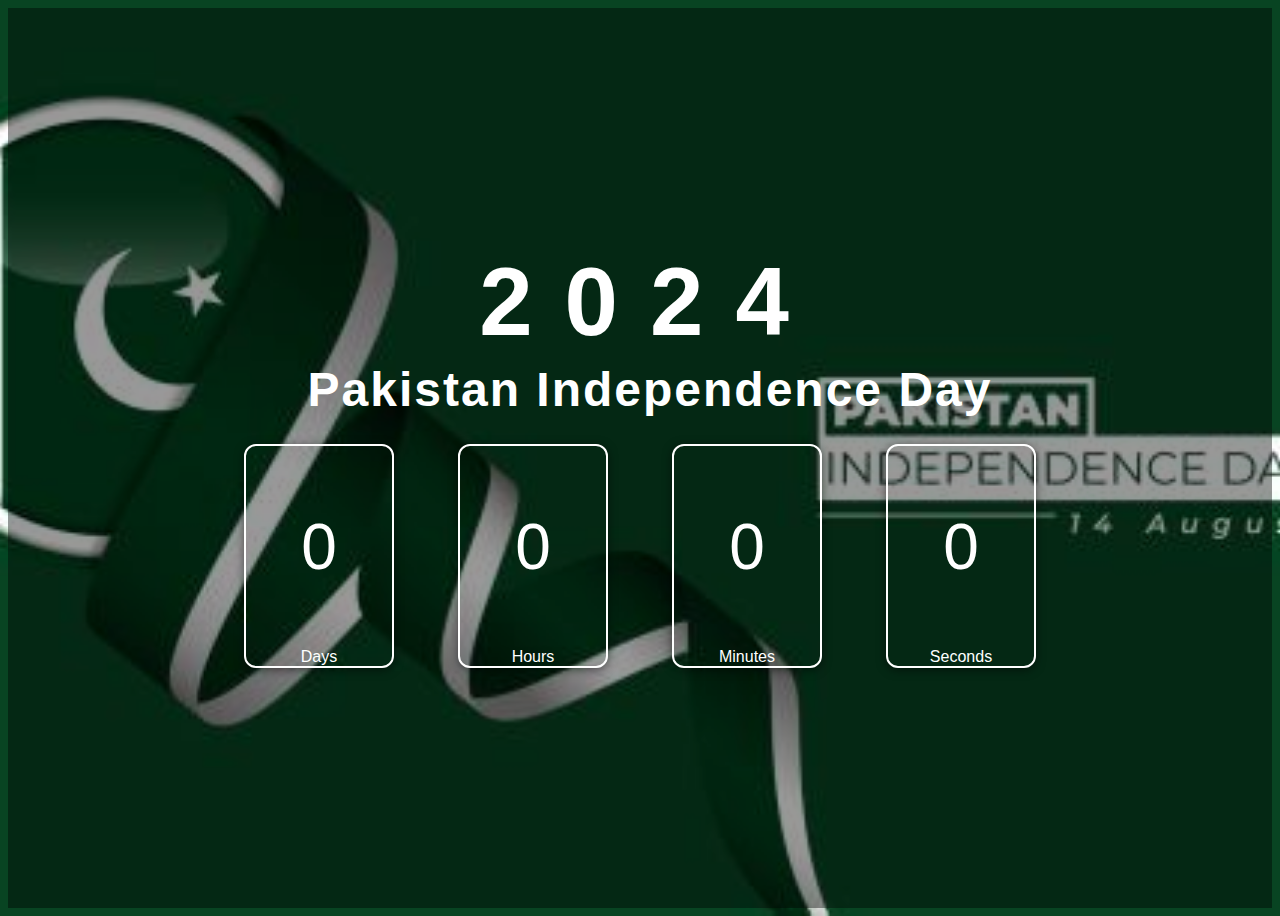
<file: Countdown/Index.html>
<!DOCTYPE html>
<html lang="en">
<head>
    <meta charset="UTF-8">
    <meta name="viewport" content="width=device-width, initial-scale=1.0">
    <link rel="stylesheet" href="style.css">
    <title>Pakistan Independence Day 2024 Countdown</title>
    <link rel="stylesheet" href="style.css">
</head>
<body>
    <div class="overlay"></div>
    <div class="wrapper">
        <div>
            <h1 class="title"><span>2024</span> Pakistan Independence Day</h1>
            <div class="countdown-container">
                <div>
                    <p id="days" class="big-text">0</p>
                    <span>Days</span>
                </div>
                <div>
                    <p id="hours" class="big-text">0</p>
                    <span>Hours</span>
                </div>
                <div>
                    <p id="minutes" class="big-text">0</p>
                    <span>Minutes</span>
                </div>
                <div>
                    <p id="seconds" class="big-text">0</p>
                    <span>Seconds</span>
                </div>
            </div>
        </div>
    </div>
    <script src="app.js"></script>
</body>
</html>
</file>
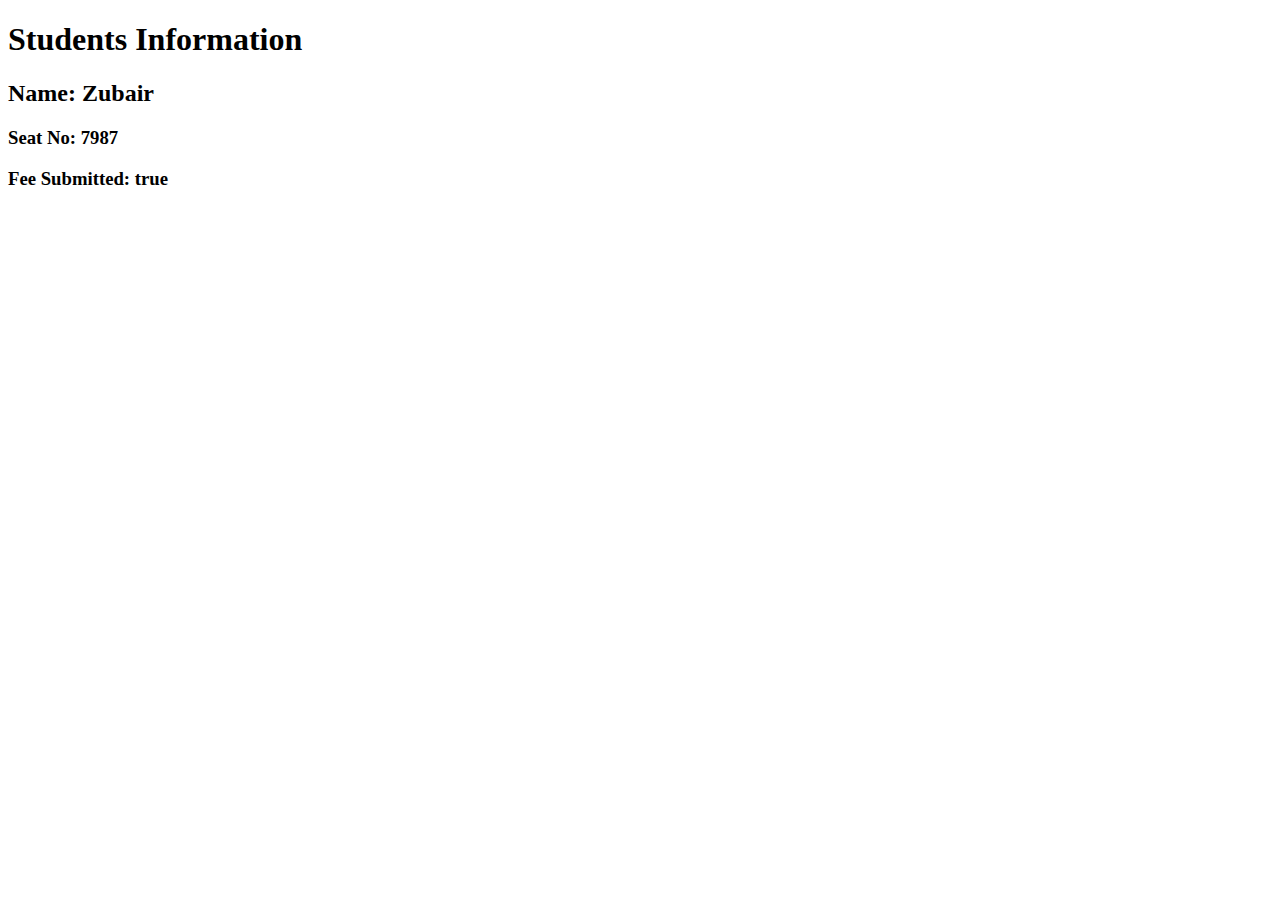
<file: JS class/index.html>
<!DOCTYPE html>
<html lang="en">
<head>
    <meta charset="UTF-8">
    <meta name="viewport" content="width=device-width, initial-scale=1.0">
    <title>Document</title>
</head>
<body>
    <body>
        <h1>Students Information</h1>
        <h2>Name: <span id="student-name">Zubair</span></h2>
        <h3>Seat No: <span id="student-seatNo">7987</span></h3>
        <h3>Fee Submitted: <span id="student-feeSubmitted">true</span></h3>
    
        <script>
            // JavaScript object representing the student
            const student = {
                name: "Zubair",
                seatNo: 7987,
                feeSubmitted: true
            };
    
            // Populate the HTML with the student information
            document.getElementById("student-name").textContent = student.name;
            document.getElementById("student-seatNo").textContent = student.seatNo;
            document.getElementById("student-feeSubmitted").textContent = student.feeSubmitted;
        </script>
    </body>
    </html>

    
<script src="app.js"></script> 
</body>
</html>
</file>
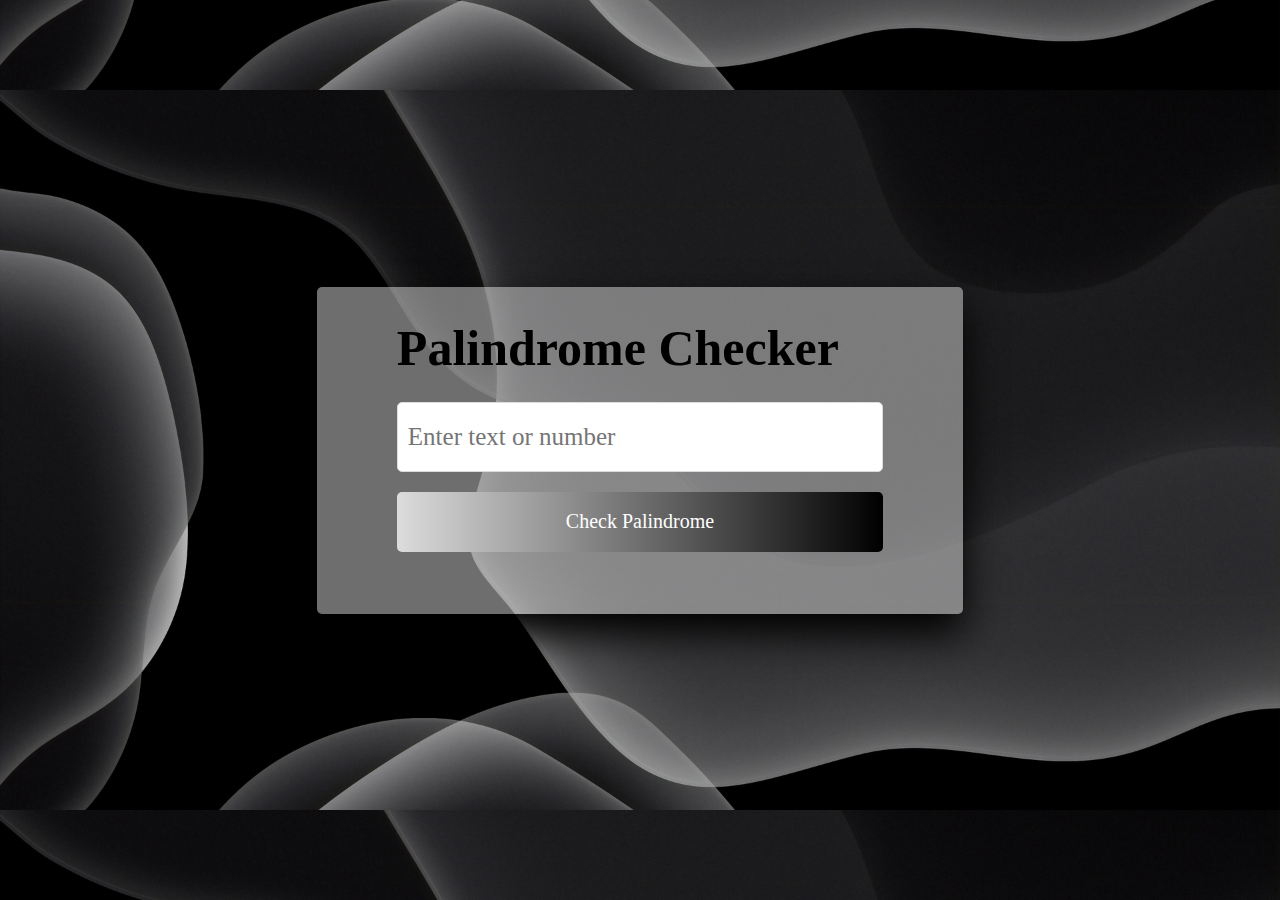
<file: Palimdrome/index.html>
<!DOCTYPE html>
<html lang="en">
<head>
    <meta charset="UTF-8">
    <meta name="viewport" content="width=device-width, initial-scale=1.0">
    <title>Palindrome Checker</title>
    <link rel="stylesheet" href="style.css">
</head>
<body>
    <div class="container">
        <div class="h-text">
            <h1>Palindrome Checker</h1>
        </div>

        <div class="input-text">
            <input type="text" id="textBox" placeholder="Enter text or number">
            <button onclick="checkPalindrome()" id="checkButton">Check Palindrome</button>
        </div>

        <div class="output-text" id="outputText">
            <p id="result"></p>
        </div>
    </div>

    <script src="app.js"></script>
</body>
</html>
</file>
<file: Countdown/style.css>
body {
    background-image: url('istockphoto-1327143345-612x612.jpg');
    background-repeat: no-repeat;
    background-size: cover;
    background-position: top;
    min-height: 100vh;
    display: flex;
    flex-direction: column;
    align-items: center;
    font-family: 'Poppins', sans-serif;
    position: relative;
}
.overlay {
    position: absolute;
    top: 0;
    left: 0;
    right: 0;
    bottom: 0;
    background: rgba(0,0,0,0.4);
    width: 100%;
    height: 100%;
    z-index: -1;
}
.countdown-container {
    display: flex;
    color: white;
}
.big-text {
    font-size: 4rem;
}
.title {
    margin: 10px;
    text-align: center;
    color: #fff;
    width: 100%;
    letter-spacing: 2px;
    font-size: 3rem;
    line-height: 5.5rem;
}
.title span {
    display: block;
    font-size: 6rem;
    letter-spacing: 2rem;
}
.wrapper {
    display: flex;
    align-items: center;
    justify-content: center;
    flex-wrap: wrap;
    min-height: 100vh;
}
.countdown-container > div {
    margin: 0 2rem;
    text-align: center;
    border: 2px solid #fff;
    padding: 0px 20px;
    border-radius: 12px;
    box-shadow: 0px 2px 10px rgba(0,0,0,0.5);
    box-sizing: border-box;
    min-width: 150px;
}
</file>
<file: Palimdrome/style.css>
* {
    padding: 0%;
    margin: 0%;
    box-sizing: border-box;
    font-family: 'Times New Roman', Times, serif;
}

body {
    background: url(wp10090368.jpg);
    background-position: center;
    background-size: contain;
    min-height: 100vh;
    display: flex;
    align-items: center;
    justify-content: center;
}

.container {
    max-width: 1000px;
    background: rgba(220, 220, 220, 0.5);
    padding: 2rem 5rem;
    border-radius: 5px;
    box-shadow: 0 20px 40px;
}

.h-text {
    font-size: 25px;
}

.input-text {
    margin: 25px 0 30px;
}

.input-text input {
    width: 100%;
    height: 70px;
    border: 1px solid rgb(220, 220, 220);
    transition: 0.1s ease;
    outline: none;
    padding: 0 10px;
    font-size: 25px;
    border-radius: 5px;
}

.input-text button {
    width: 100%;
    height: 60px;
    margin-top: 20px;
    border-radius: 5px;
    border: none;
    font-size: 20px;
    cursor: pointer;
    background: linear-gradient(to right, #dcdcdc, #000000);
    color: white;
}

.output-text {
    margin-bottom: 20px;
    font-size: 20px;
    text-align: center;
    display: none;
}
</file>
